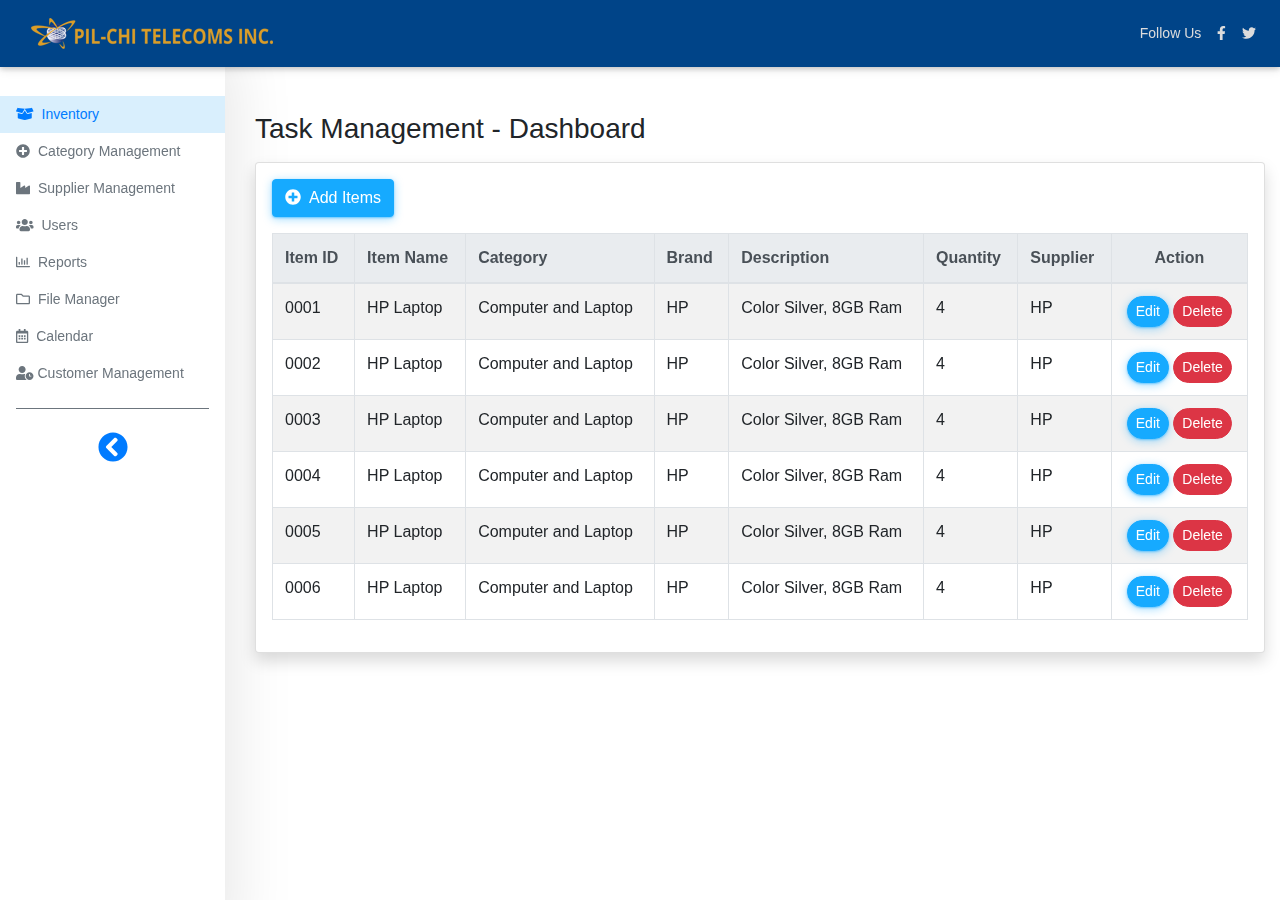
<file: index.html>
<!doctype html>
<html lang="en">
  <head>
    <!-- Required meta tags -->
    <meta charset="utf-8">
    <meta name="viewport" content="width=device-width, initial-scale=1, shrink-to-fit=no">

    <!-- Bootstrap CSS -->
    <link rel="stylesheet" href="https://cdnjs.cloudflare.com/ajax/libs/twitter-bootstrap/4.1.3/css/bootstrap.css">
    <link rel="stylesheet" href="https://stackpath.bootstrapcdn.com/bootstrap/4.3.1/css/bootstrap.min.css" integrity="sha384-ggOyR0iXCbMQv3Xipma34MD+dH/1fQ784/j6cY/iJTQUOhcWr7x9JvoRxT2MZw1T" crossorigin="anonymous">
    
    <link rel="stylesheet" href="https://cdn.datatables.net/1.10.20/css/dataTables.bootstrap4.min.css">
    <link rel="stylesheet" href="css/style.css">
    <link rel="stylesheet" href="css/all.css">
    <title>Admin | Portal</title>
  </head>
  <body>
    <nav class="navbar navbar-expand-md navbar-dark bg-dark">
        <a class="navbar-brand ml-2" href="#">
            <img src="images/pilchi-logo-copy.png"logo">
        </a>
        <button class="navbar-toggler" type="button" data-toggle="collapse" data-target="#navbarNav" aria-controls="navbarNav" aria-expanded="false" aria-label="Toggle navigation">
        <span class="navbar-toggler-icon"></span>
        </button>
        <div class="collapse navbar-collapse justify-content-end nav-center" id="navbarNav">
            <ul class="navbar-nav">
                <li class="nav-item">
                    <a href="#" class="nav-link">Follow Us</a>
                </li>
                <li class="nav-item">
                <a class="nav-link" href="https://www.facebook.com/klickzonesph" target="_blank"><i class="fab fa-facebook-f"></i></a>
                </li>
                <li class="nav-item">
                <a class="nav-link" href="https://twitter.com/klickzones" target="_blank"><i class="fab fa-twitter"></i></a>
                </li>
            </ul>
        </div> 
    </nav>
    
    <div class=" sidebar-adjust">
        <div class="sidebar pt-5" id="sidebar-menu">
            <a href="index.html" class="nav-link link active" id="link"><i class="fas fa-box-open mr-2"></i><span id="dash">Inventory</span></a>
            <a href="category.html" class="nav-link link" id="link1"><i class="fas fa-plus-circle mr-2"></i><span id="users">Category Management</span></a>
            <a href="supplier.html" class="nav-link link" id="link3"><i class="fas fa-industry mr-2"></i><span id="act">Supplier Management</span></a>
            <a href="user.html" class="nav-link link" id="link2"><i class="fas fa-users mr-2"></i><span id="msg">Users</span></a>
            <a href="#" class="nav-link link" id="link4"><i class="far fa-chart-bar mr-2"></i><span id="report">Reports</span></a>
            <a href="#" class="nav-link link" id="link5"><i class="far fa-folder mr-2"></i><span id="file">File Manager</span></a>
            <a href="#" class="nav-link link" id="link6"><i class="far fa-calendar-alt mr-2"></i><span id="calendar">Calendar</span></a>
            <a href="#" class="nav-link link" id="link7"><i class="fas fa-user-clock mr-1"></i><span id="customer">Customer Management</span></a>
            <hr class="divider"/>
            <div class="text-center">
                <a class="rounded-circle f-size" href="#" id="toggleLeft" onclick="toggleSlide()"><i class="fas fa-chevron-circle-left"></i></a>
                <a class="rounded-circle f-size d-none" href="#" id="toggleRight" onclick="toggle()"><i class="fas fa-chevron-circle-right"></i></a>
            </div>     
        </div> <span class=""></span>
    </div>    
            
    <div class="container-fluid">
        <main class="adjust-top" id="main">
            <h3>Task Management - Dashboard</h3>
            <div class="card shadow p-3 mt-3 mb-5">
                <div class="row">
                    <div class="col-md-6 mb-3">
                        <a href="add-items.html" class="btn btn-primary w-auto"><i class="fas fa-plus-circle mr-2"></i>Add Items</a>
                    </div>
                </div>     
                <div class="table-responsive">
                    <table class="table table-bordered table-hover table-md table-striped" id="myTable">
                        <thead class="thead-light">
                            <tr>
                                <th>Item ID</th>
                                <th>Item Name</th>
                                <th>Category</th>
                                <th>Brand</th>
                                <th>Description</th>
                                <th>Quantity</th>
                                <th>Supplier</th>
                                <th class="text-center">Action</th>
                            </tr>
                        </thead>
                        <tbody>
                            <tr>
                                <td>0001</td>
                                <td>HP Laptop  </td>
                                <td>Computer and Laptop</td>
                                <td>HP</td>
                                <td>Color Silver, 8GB Ram</td>
                                <td>4</td>
                                <td>HP</td>
                                <td class="text-center">
                                    <a href="#" class="btn btn-primary btn-sm rounded-pill">Edit</a>
                                    <a href="#" class="btn btn-danger btn-sm rounded-pill">Delete</a>
                                </td>
                            </tr>
                            <tr>
                                <td>0002</td>
                                <td>HP Laptop  </td>
                                <td>Computer and Laptop</td>
                                <td>HP</td>
                                <td>Color Silver, 8GB Ram</td>
                                <td>4</td>
                                <td>HP</td>
                                <td class="text-center">
                                    <a href="#" class="btn btn-primary btn-sm rounded-pill">Edit</a>
                                    <a href="#" class="btn btn-danger btn-sm rounded-pill">Delete</a>
                                </td>
                            </tr>
                            <tr>
                                <td>0003</td>
                                <td>HP Laptop  </td>
                                <td>Computer and Laptop</td>
                                <td>HP</td>
                                <td>Color Silver, 8GB Ram</td>
                                <td>4</td>
                                <td>HP</td>
                                <td class="text-center">
                                    <a href="#" class="btn btn-primary btn-sm rounded-pill">Edit</a>
                                    <a href="#" class="btn btn-danger btn-sm rounded-pill">Delete</a>
                                </td>
                            </tr>
                            <tr>
                                <td>0004</td>
                                <td>HP Laptop  </td>
                                <td>Computer and Laptop</td>
                                <td>HP</td>
                                <td>Color Silver, 8GB Ram</td>
                                <td>4</td>
                                <td>HP</td>
                                <td class="text-center">
                                    <a href="#" class="btn btn-primary btn-sm rounded-pill">Edit</a>
                                    <a href="#" class="btn btn-danger btn-sm rounded-pill">Delete</a>
                                </td>
                            </tr>
                            <tr>
                                <td>0005</td>
                                <td>HP Laptop  </td>
                                <td>Computer and Laptop</td>
                                <td>HP</td>
                                <td>Color Silver, 8GB Ram</td>
                                <td>4</td>
                                <td>HP</td>
                                <td class="text-center">
                                    <a href="#" class="btn btn-primary btn-sm rounded-pill">Edit</a>
                                    <a href="#" class="btn btn-danger btn-sm rounded-pill">Delete</a>
                                </td>
                            </tr>
                            <tr>
                                <td>0006</td>
                                <td>HP Laptop  </td>
                                <td>Computer and Laptop</td>
                                <td>HP</td>
                                <td>Color Silver, 8GB Ram</td>
                                <td>4</td>
                                <td>HP</td>
                                <td class="text-center">
                                    <a href="#" class="btn btn-primary btn-sm rounded-pill">Edit</a>
                                    <a href="#" class="btn btn-danger btn-sm rounded-pill">Delete</a>
                                </td>
                            </tr>
                        </tbody>
                    </table>
                </div>
            </div>
        </main>
    </div>
    
    <!-- Optional JavaScript -->
    <!-- jQuery first, then Popper.js, then Bootstrap JS -->
    <script src="https://code.jquery.com/jquery-3.3.1.js"></script>
    <script src="https://code.jquery.com/jquery-3.3.1.slim.min.js" integrity="sha384-q8i/X+965DzO0rT7abK41JStQIAqVgRVzpbzo5smXKp4YfRvH+8abtTE1Pi6jizo" crossorigin="anonymous"></script>
    <script src="https://cdnjs.cloudflare.com/ajax/libs/popper.js/1.14.7/umd/popper.min.js" integrity="sha384-UO2eT0CpHqdSJQ6hJty5KVphtPhzWj9WO1clHTMGa3JDZwrnQq4sF86dIHNDz0W1" crossorigin="anonymous"></script>
    <script src="https://stackpath.bootstrapcdn.com/bootstrap/4.3.1/js/bootstrap.min.js" integrity="sha384-JjSmVgyd0p3pXB1rRibZUAYoIIy6OrQ6VrjIEaFf/nJGzIxFDsf4x0xIM+B07jRM" crossorigin="anonymous"></script>
    <script type="text/javascript" charset="utf8" src="https://cdn.datatables.net/1.10.20/js/jquery.dataTables.js"></script>
    <script src="https://cdn.datatables.net/1.10.20/js/jquery.dataTables.min.js"></script>
    <script src="https://cdn.datatables.net/1.10.20/js/dataTables.bootstrap4.min.js"></script>
    <script src="js/script.js"></script>
    <script src="js/all.js"></script>
  </body>
</html>
</file>
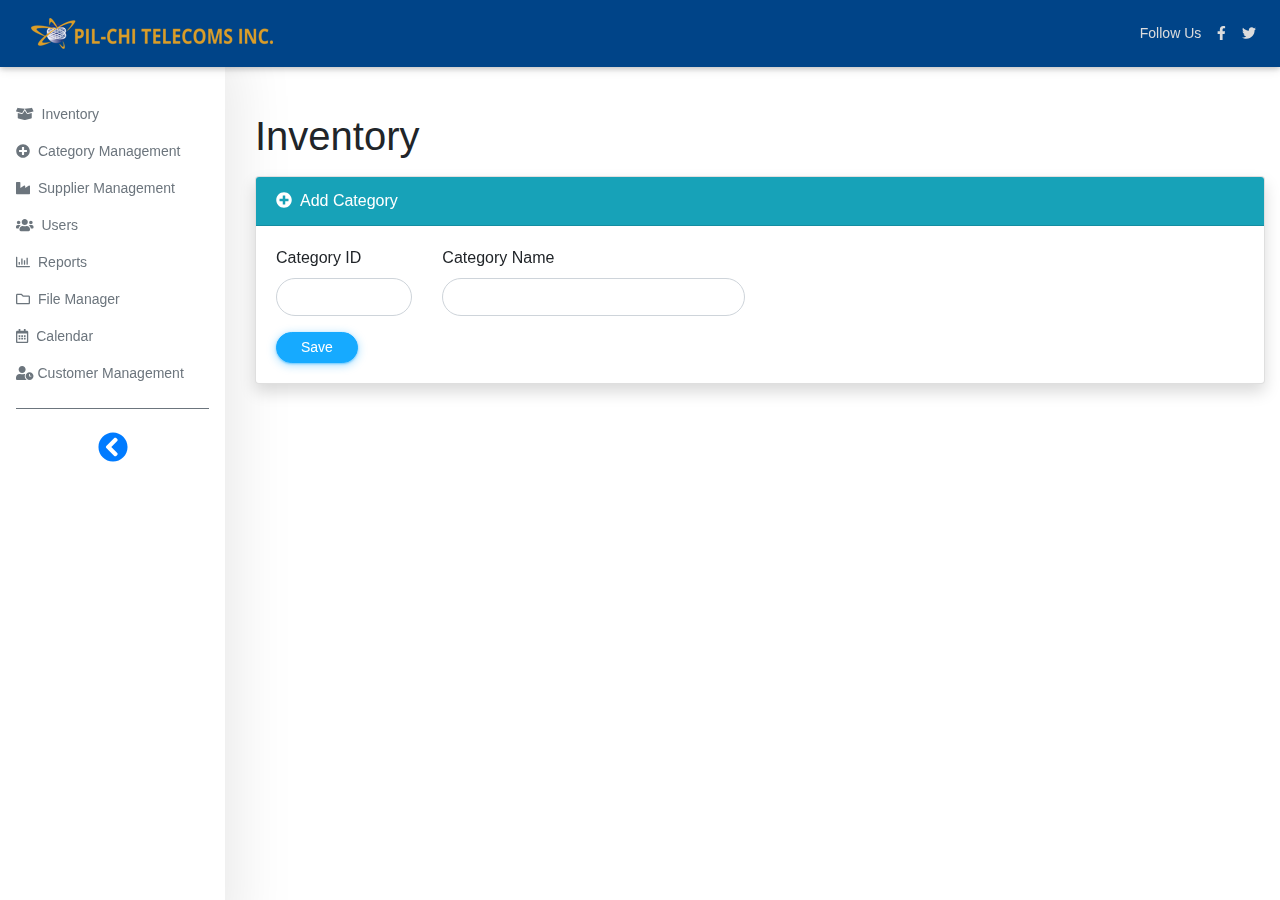
<file: add-category.html>
<!doctype html>
<html lang="en">
  <head>
    <!-- Required meta tags -->
    <meta charset="utf-8">
    <meta name="viewport" content="width=device-width, initial-scale=1, shrink-to-fit=no">

    <!-- Bootstrap CSS -->
    <link rel="stylesheet" href="https://cdnjs.cloudflare.com/ajax/libs/twitter-bootstrap/4.1.3/css/bootstrap.css">
    <link rel="stylesheet" href="https://stackpath.bootstrapcdn.com/bootstrap/4.3.1/css/bootstrap.min.css" integrity="sha384-ggOyR0iXCbMQv3Xipma34MD+dH/1fQ784/j6cY/iJTQUOhcWr7x9JvoRxT2MZw1T" crossorigin="anonymous">
    
    <link rel="stylesheet" href="https://cdn.datatables.net/1.10.20/css/dataTables.bootstrap4.min.css">
    <link rel="stylesheet" href="css/style.css">
    <link rel="stylesheet" href="css/all.css">
    <title>Admin | Portal</title>
  </head>
  <body>
    <nav class="navbar navbar-expand-md navbar-dark bg-dark">
        <a class="navbar-brand ml-2" href="#">
            <img src="images/pilchi-logo-copy.png" alt="logo">
        </a>
        <button class="navbar-toggler" type="button" data-toggle="collapse" data-target="#navbarNav" aria-controls="navbarNav" aria-expanded="false" aria-label="Toggle navigation">
        <span class="navbar-toggler-icon"></span>
        </button>
        <div class="collapse navbar-collapse justify-content-end nav-center" id="navbarNav">
            <ul class="navbar-nav">
                <li class="nav-item">
                    <a href="#" class="nav-link">Follow Us</a>
                </li>
                <li class="nav-item">
                <a class="nav-link" href="https://www.facebook.com/klickzonesph" target="_blank"><i class="fab fa-facebook-f"></i></a>
                </li>
                <li class="nav-item">
                <a class="nav-link" href="https://twitter.com/klickzones" target="_blank"><i class="fab fa-twitter"></i></a>
                </li>
            </ul>
        </div> 
    </nav>
    
    <div class=" sidebar-adjust">
        <div class="sidebar pt-5" id="sidebar-menu">
            <a href="index.html" class="nav-link link" id="link"><i class="fas fa-box-open mr-2"></i><span id="dash">Inventory</span></a>
            <a href="category.html" class="nav-link link" id="link1"><i class="fas fa-plus-circle mr-2"></i><span id="users">Category Management</span></a>
            <a href="supplier.html" class="nav-link link" id="link3"><i class="fas fa-industry mr-2"></i><span id="act">Supplier Management</span></a>
            <a href="user.html" class="nav-link link" id="link2"><i class="fas fa-users mr-2"></i><span id="msg">Users</span></a>
            <a href="#" class="nav-link link" id="link4"><i class="far fa-chart-bar mr-2"></i><span id="report">Reports</span></a>
            <a href="#" class="nav-link link" id="link5"><i class="far fa-folder mr-2"></i><span id="file">File Manager</span></a>
            <a href="#" class="nav-link link" id="link6"><i class="far fa-calendar-alt mr-2"></i><span id="calendar">Calendar</span></a>
            <a href="#" class="nav-link link" id="link7"><i class="fas fa-user-clock mr-1"></i><span id="customer">Customer Management</span></a>
            <hr class="divider"/>
            <div class="text-center">
                <a class="rounded-circle f-size" href="#" id="toggleLeft" onclick="toggleSlide()"><i class="fas fa-chevron-circle-left"></i></a>
                <a class="rounded-circle f-size d-none" href="#" id="toggleRight" onclick="toggle()"><i class="fas fa-chevron-circle-right"></i></a>
            </div>     
        </div> <span class=""></span>
    </div>    
            
    <div class="container-fluid">
        <main class="adjust-top" id="main">
            <h1>Inventory</h1>
            <div class="card shadow mt-3 mb-5">
               <div class="card-header bg-info text-white"><i class="fas fa-plus-circle mr-2"></i>Add Category</div>
                <div class="card-body">
                    <form action="#">
                        <div class="row">
                            <div class="form-group col-md-2">
                                <label for="item-id">Category ID</label>
                                <input type="text" class="form-control form-user">
                            </div>
                            <div class="form-group col-md-4">
                                <label for="item-name">Category Name</label>
                                <input type="text" class="form-control form-user">
                            </div>
                        </div>
                        <button class="btn btn-primary btn-sm rounded-pill pl-4 pr-4">Save</button>
                    </form>
                </div>
        </div>
        </main>
    </div>
    
    <!-- Optional JavaScript -->
    <!-- jQuery first, then Popper.js, then Bootstrap JS -->
    <script src="https://code.jquery.com/jquery-3.3.1.js"></script>
    <script src="https://code.jquery.com/jquery-3.3.1.slim.min.js" integrity="sha384-q8i/X+965DzO0rT7abK41JStQIAqVgRVzpbzo5smXKp4YfRvH+8abtTE1Pi6jizo" crossorigin="anonymous"></script>
    <script src="https://cdnjs.cloudflare.com/ajax/libs/popper.js/1.14.7/umd/popper.min.js" integrity="sha384-UO2eT0CpHqdSJQ6hJty5KVphtPhzWj9WO1clHTMGa3JDZwrnQq4sF86dIHNDz0W1" crossorigin="anonymous"></script>
    <script src="https://stackpath.bootstrapcdn.com/bootstrap/4.3.1/js/bootstrap.min.js" integrity="sha384-JjSmVgyd0p3pXB1rRibZUAYoIIy6OrQ6VrjIEaFf/nJGzIxFDsf4x0xIM+B07jRM" crossorigin="anonymous"></script>
    <script type="text/javascript" charset="utf8" src="https://cdn.datatables.net/1.10.20/js/jquery.dataTables.js"></script>
    <script src="https://cdn.datatables.net/1.10.20/js/jquery.dataTables.min.js"></script>
    <script src="https://cdn.datatables.net/1.10.20/js/dataTables.bootstrap4.min.js"></script>
    <script src="js/script.js"></script>
    <script src="js/all.js"></script>
  </body>
</html>
</file>
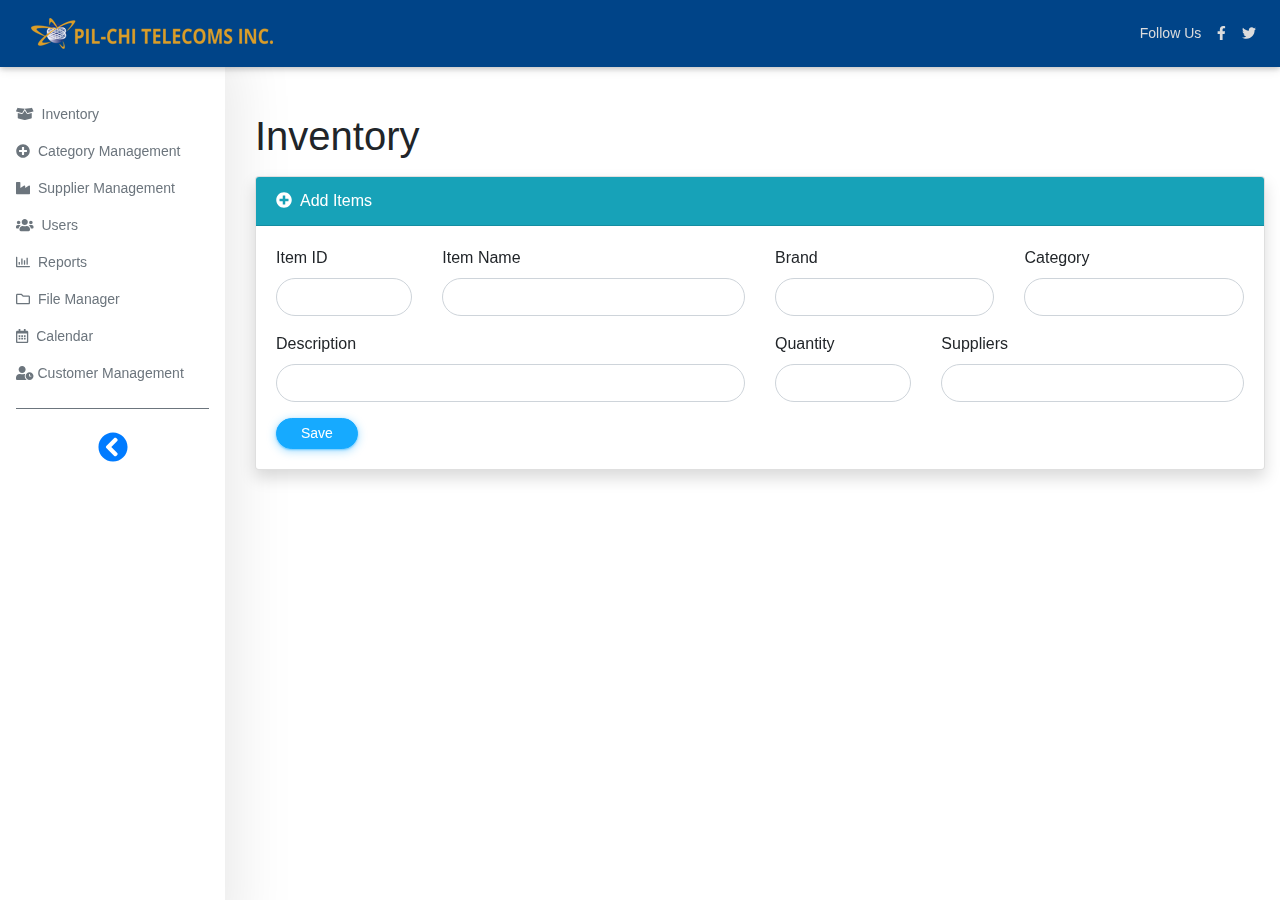
<file: add-items.html>
<!doctype html>
<html lang="en">
  <head>
    <!-- Required meta tags -->
    <meta charset="utf-8">
    <meta name="viewport" content="width=device-width, initial-scale=1, shrink-to-fit=no">

    <!-- Bootstrap CSS -->
    <link rel="stylesheet" href="https://cdnjs.cloudflare.com/ajax/libs/twitter-bootstrap/4.1.3/css/bootstrap.css">
    <link rel="stylesheet" href="https://stackpath.bootstrapcdn.com/bootstrap/4.3.1/css/bootstrap.min.css" integrity="sha384-ggOyR0iXCbMQv3Xipma34MD+dH/1fQ784/j6cY/iJTQUOhcWr7x9JvoRxT2MZw1T" crossorigin="anonymous">
    
    <link rel="stylesheet" href="https://cdn.datatables.net/1.10.20/css/dataTables.bootstrap4.min.css">
    <link rel="stylesheet" href="css/style.css">
    <link rel="stylesheet" href="css/all.css">
    <title>Admin | Portal</title>
  </head>
  <body>
    <nav class="navbar navbar-expand-md navbar-dark bg-dark">
        <a class="navbar-brand ml-2" href="#">
            <img src="images/pilchi-logo-copy.png" alt="logo">
        </a>
        <button class="navbar-toggler" type="button" data-toggle="collapse" data-target="#navbarNav" aria-controls="navbarNav" aria-expanded="false" aria-label="Toggle navigation">
        <span class="navbar-toggler-icon"></span>
        </button>
        <div class="collapse navbar-collapse justify-content-end nav-center" id="navbarNav">
            <ul class="navbar-nav">
                <li class="nav-item">
                    <a href="#" class="nav-link">Follow Us</a>
                </li>
                <li class="nav-item">
                <a class="nav-link" href="https://www.facebook.com/klickzonesph" target="_blank"><i class="fab fa-facebook-f"></i></a>
                </li>
                <li class="nav-item">
                <a class="nav-link" href="https://twitter.com/klickzones" target="_blank"><i class="fab fa-twitter"></i></a>
                </li>
            </ul>
        </div> 
    </nav>
    
    <div class=" sidebar-adjust">
        <div class="sidebar pt-5" id="sidebar-menu">
            <a href="index.html" class="nav-link link" id="link"><i class="fas fa-box-open mr-2"></i><span id="dash">Inventory</span></a>
            <a href="category.html" class="nav-link link" id="link1"><i class="fas fa-plus-circle mr-2"></i><span id="users">Category Management</span></a>
            <a href="supplier.html" class="nav-link link" id="link3"><i class="fas fa-industry mr-2"></i><span id="act">Supplier Management</span></a>
            <a href="user" class="nav-link link" id="link2"><i class="fas fa-users mr-2"></i><span id="msg">Users</span></a>
            <a href="#" class="nav-link link" id="link4"><i class="far fa-chart-bar mr-2"></i><span id="report">Reports</span></a>
            <a href="#" class="nav-link link" id="link5"><i class="far fa-folder mr-2"></i><span id="file">File Manager</span></a>
            <a href="#" class="nav-link link" id="link6"><i class="far fa-calendar-alt mr-2"></i><span id="calendar">Calendar</span></a>
            <a href="#" class="nav-link link" id="link7"><i class="fas fa-user-clock mr-1"></i><span id="customer">Customer Management</span></a>
            <hr class="divider"/>
            <div class="text-center">
                <a class="rounded-circle f-size" href="#" id="toggleLeft" onclick="toggleSlide()"><i class="fas fa-chevron-circle-left"></i></a>
                <a class="rounded-circle f-size d-none" href="#" id="toggleRight" onclick="toggle()"><i class="fas fa-chevron-circle-right"></i></a>
            </div>     
        </div> <span class=""></span>
    </div>    
            
    <div class="container-fluid">
        <main class="adjust-top" id="main">
            <h1>Inventory</h1>
            <div class="card shadow mt-3 mb-5">
               <div class="card-header bg-info text-white"><i class="fas fa-plus-circle mr-2"></i>Add Items</div>
                <div class="card-body">
                    <form action="#">
                        <div class="row">
                            <div class="form-group col-md-2">
                                <label for="item-id">Item ID</label>
                                <input type="text" class="form-control form-user">
                            </div>
                            <div class="form-group col-md-4">
                                <label for="item-name">Item Name</label>
                                <input type="text" class="form-control form-user">
                            </div>
                            <div class="form-group col-md-3">
                                <label for="brand">Brand</label>
                                <input type="text" class="form-control form-user">
                            </div>
                            <div class="form-group col-md-3">
                                <label for="category">Category</label>
                                <input type="text" class="form-control form-user">
                            </div>
                        </div>
                        <div class="row">
                            <div class="form-group col-md-6">
                                <label for="description">Description</label>
                                <input type="text" class="form-control form-user">
                            </div>
                            <div class="form-group col-md-2">
                                <label for="quantity">Quantity</label>
                                <input type="number" class="form-control form-user">
                            </div>
                            <div class="form-group col-md-4">
                                <label for="supplier">Suppliers</label>
                                <input type="text" class="form-control form-user">
                            </div>
                        </div>
                        <button class="btn btn-primary btn-sm rounded-pill pl-4 pr-4">Save</button>
                    </form>
                </div>
        </div>
        </main>
    </div>
    
    <!-- Optional JavaScript -->
    <!-- jQuery first, then Popper.js, then Bootstrap JS -->
    <script src="https://code.jquery.com/jquery-3.3.1.js"></script>
    <script src="https://code.jquery.com/jquery-3.3.1.slim.min.js" integrity="sha384-q8i/X+965DzO0rT7abK41JStQIAqVgRVzpbzo5smXKp4YfRvH+8abtTE1Pi6jizo" crossorigin="anonymous"></script>
    <script src="https://cdnjs.cloudflare.com/ajax/libs/popper.js/1.14.7/umd/popper.min.js" integrity="sha384-UO2eT0CpHqdSJQ6hJty5KVphtPhzWj9WO1clHTMGa3JDZwrnQq4sF86dIHNDz0W1" crossorigin="anonymous"></script>
    <script src="https://stackpath.bootstrapcdn.com/bootstrap/4.3.1/js/bootstrap.min.js" integrity="sha384-JjSmVgyd0p3pXB1rRibZUAYoIIy6OrQ6VrjIEaFf/nJGzIxFDsf4x0xIM+B07jRM" crossorigin="anonymous"></script>
    <script type="text/javascript" charset="utf8" src="https://cdn.datatables.net/1.10.20/js/jquery.dataTables.js"></script>
    <script src="https://cdn.datatables.net/1.10.20/js/jquery.dataTables.min.js"></script>
    <script src="https://cdn.datatables.net/1.10.20/js/dataTables.bootstrap4.min.js"></script>
    <script src="js/script.js"></script>
    <script src="js/all.js"></script>
  </body>
</html>
</file>
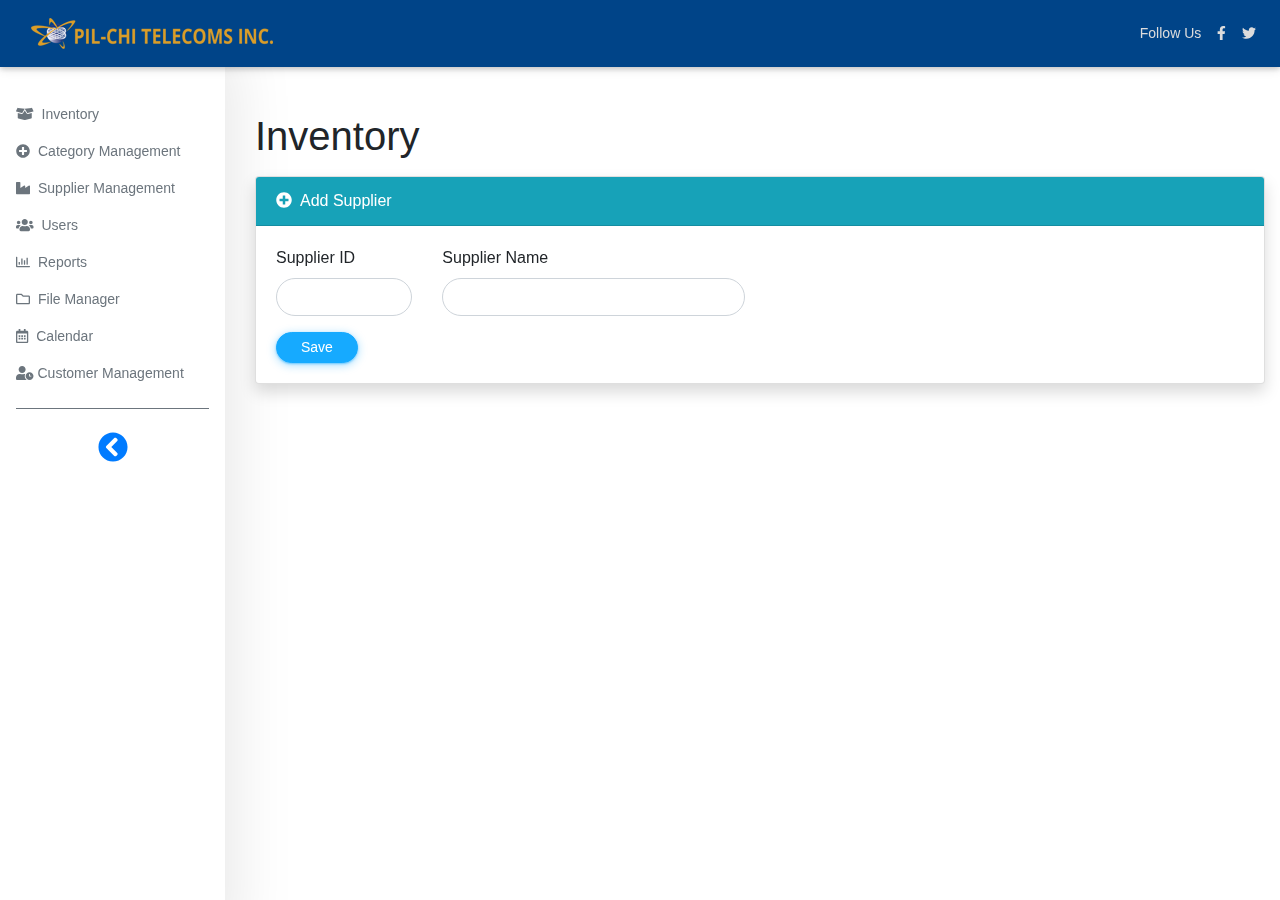
<file: add-supplier.html>
<!doctype html>
<html lang="en">
  <head>
    <!-- Required meta tags -->
    <meta charset="utf-8">
    <meta name="viewport" content="width=device-width, initial-scale=1, shrink-to-fit=no">

    <!-- Bootstrap CSS -->
    <link rel="stylesheet" href="https://cdnjs.cloudflare.com/ajax/libs/twitter-bootstrap/4.1.3/css/bootstrap.css">
    <link rel="stylesheet" href="https://stackpath.bootstrapcdn.com/bootstrap/4.3.1/css/bootstrap.min.css" integrity="sha384-ggOyR0iXCbMQv3Xipma34MD+dH/1fQ784/j6cY/iJTQUOhcWr7x9JvoRxT2MZw1T" crossorigin="anonymous">
    
    <link rel="stylesheet" href="https://cdn.datatables.net/1.10.20/css/dataTables.bootstrap4.min.css">
    <link rel="stylesheet" href="css/style.css">
    <link rel="stylesheet" href="css/all.css">
    <title>Admin | Portal</title>
  </head>
  <body>
    <nav class="navbar navbar-expand-md navbar-dark bg-dark">
        <a class="navbar-brand ml-2" href="#">
            <img src="images/pilchi-logo-copy.png" alt="logo">
        </a>
        <button class="navbar-toggler" type="button" data-toggle="collapse" data-target="#navbarNav" aria-controls="navbarNav" aria-expanded="false" aria-label="Toggle navigation">
        <span class="navbar-toggler-icon"></span>
        </button>
        <div class="collapse navbar-collapse justify-content-end nav-center" id="navbarNav">
            <ul class="navbar-nav">
                <li class="nav-item">
                    <a href="#" class="nav-link">Follow Us</a>
                </li>
                <li class="nav-item">
                <a class="nav-link" href="https://www.facebook.com/klickzonesph" target="_blank"><i class="fab fa-facebook-f"></i></a>
                </li>
                <li class="nav-item">
                <a class="nav-link" href="https://twitter.com/klickzones" target="_blank"><i class="fab fa-twitter"></i></a>
                </li>
            </ul>
        </div> 
    </nav>
    
    <div class=" sidebar-adjust">
        <div class="sidebar pt-5" id="sidebar-menu">
            <a href="index.html" class="nav-link link" id="link"><i class="fas fa-box-open mr-2"></i><span id="dash">Inventory</span></a>
            <a href="category.html" class="nav-link link" id="link1"><i class="fas fa-plus-circle mr-2"></i><span id="users">Category Management</span></a>
            <a href="supplier.html" class="nav-link link" id="link3"><i class="fas fa-industry mr-2"></i><span id="act">Supplier Management</span></a>
            <a href="user.html" class="nav-link link" id="link2"><i class="fas fa-users mr-2"></i><span id="msg">Users</span></a>
            <a href="#" class="nav-link link" id="link4"><i class="far fa-chart-bar mr-2"></i><span id="report">Reports</span></a>
            <a href="#" class="nav-link link" id="link5"><i class="far fa-folder mr-2"></i><span id="file">File Manager</span></a>
            <a href="#" class="nav-link link" id="link6"><i class="far fa-calendar-alt mr-2"></i><span id="calendar">Calendar</span></a>
            <a href="#" class="nav-link link" id="link7"><i class="fas fa-user-clock mr-1"></i><span id="customer">Customer Management</span></a>
            <hr class="divider"/>
            <div class="text-center">
                <a class="rounded-circle f-size" href="#" id="toggleLeft" onclick="toggleSlide()"><i class="fas fa-chevron-circle-left"></i></a>
                <a class="rounded-circle f-size d-none" href="#" id="toggleRight" onclick="toggle()"><i class="fas fa-chevron-circle-right"></i></a>
            </div>     
        </div> <span class=""></span>
    </div>    
            
    <div class="container-fluid">
        <main class="adjust-top" id="main">
            <h1>Inventory</h1>
            <div class="card shadow mt-3 mb-5">
               <div class="card-header bg-info text-white"><i class="fas fa-plus-circle mr-2"></i>Add Supplier</div>
                <div class="card-body">
                    <form action="#">
                        <div class="row">
                            <div class="form-group col-md-2">
                                <label for="item-id">Supplier ID</label>
                                <input type="text" class="form-control form-user">
                            </div>
                            <div class="form-group col-md-4">
                                <label for="item-name">Supplier Name</label>
                                <input type="text" class="form-control form-user">
                            </div>
                        </div>
                        <button class="btn btn-primary btn-sm rounded-pill pl-4 pr-4">Save</button>
                    </form>
                </div>
        </div>
        </main>
    </div>
    
    <!-- Optional JavaScript -->
    <!-- jQuery first, then Popper.js, then Bootstrap JS -->
    <script src="https://code.jquery.com/jquery-3.3.1.js"></script>
    <script src="https://code.jquery.com/jquery-3.3.1.slim.min.js" integrity="sha384-q8i/X+965DzO0rT7abK41JStQIAqVgRVzpbzo5smXKp4YfRvH+8abtTE1Pi6jizo" crossorigin="anonymous"></script>
    <script src="https://cdnjs.cloudflare.com/ajax/libs/popper.js/1.14.7/umd/popper.min.js" integrity="sha384-UO2eT0CpHqdSJQ6hJty5KVphtPhzWj9WO1clHTMGa3JDZwrnQq4sF86dIHNDz0W1" crossorigin="anonymous"></script>
    <script src="https://stackpath.bootstrapcdn.com/bootstrap/4.3.1/js/bootstrap.min.js" integrity="sha384-JjSmVgyd0p3pXB1rRibZUAYoIIy6OrQ6VrjIEaFf/nJGzIxFDsf4x0xIM+B07jRM" crossorigin="anonymous"></script>
    <script type="text/javascript" charset="utf8" src="https://cdn.datatables.net/1.10.20/js/jquery.dataTables.js"></script>
    <script src="https://cdn.datatables.net/1.10.20/js/jquery.dataTables.min.js"></script>
    <script src="https://cdn.datatables.net/1.10.20/js/dataTables.bootstrap4.min.js"></script>
    <script src="js/script.js"></script>
    <script src="js/all.js"></script>
  </body>
</html>
</file>
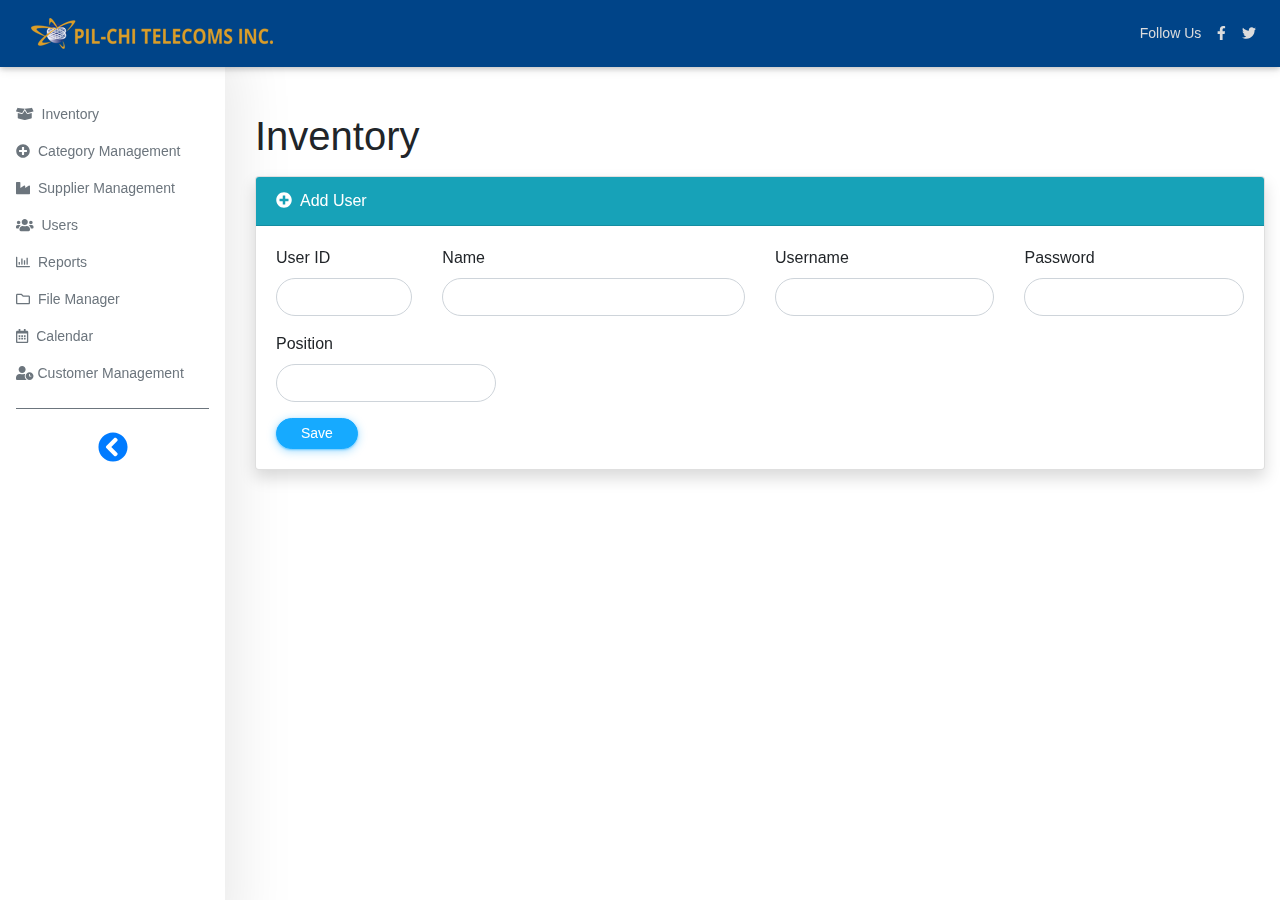
<file: add-user.html>
<!doctype html>
<html lang="en">
  <head>
    <!-- Required meta tags -->
    <meta charset="utf-8">
    <meta name="viewport" content="width=device-width, initial-scale=1, shrink-to-fit=no">

    <!-- Bootstrap CSS -->
    <link rel="stylesheet" href="https://cdnjs.cloudflare.com/ajax/libs/twitter-bootstrap/4.1.3/css/bootstrap.css">
    <link rel="stylesheet" href="https://stackpath.bootstrapcdn.com/bootstrap/4.3.1/css/bootstrap.min.css" integrity="sha384-ggOyR0iXCbMQv3Xipma34MD+dH/1fQ784/j6cY/iJTQUOhcWr7x9JvoRxT2MZw1T" crossorigin="anonymous">
    
    <link rel="stylesheet" href="https://cdn.datatables.net/1.10.20/css/dataTables.bootstrap4.min.css">
    <link rel="stylesheet" href="css/style.css">
    <link rel="stylesheet" href="css/all.css">
    <title>Admin | Portal</title>
  </head>
  <body>
    <nav class="navbar navbar-expand-md navbar-dark bg-dark">
        <a class="navbar-brand ml-2" href="#">
            <img src="images/pilchi-logo-copy.png" alt="logo">
        </a>
        <button class="navbar-toggler" type="button" data-toggle="collapse" data-target="#navbarNav" aria-controls="navbarNav" aria-expanded="false" aria-label="Toggle navigation">
        <span class="navbar-toggler-icon"></span>
        </button>
        <div class="collapse navbar-collapse justify-content-end nav-center" id="navbarNav">
            <ul class="navbar-nav">
                <li class="nav-item">
                    <a href="#" class="nav-link">Follow Us</a>
                </li>
                <li class="nav-item">
                <a class="nav-link" href="https://www.facebook.com/klickzonesph" target="_blank"><i class="fab fa-facebook-f"></i></a>
                </li>
                <li class="nav-item">
                <a class="nav-link" href="https://twitter.com/klickzones" target="_blank"><i class="fab fa-twitter"></i></a>
                </li>
            </ul>
        </div> 
    </nav>
    
    <div class=" sidebar-adjust">
        <div class="sidebar pt-5" id="sidebar-menu">
            <a href="index.html" class="nav-link link" id="link"><i class="fas fa-box-open mr-2"></i><span id="dash">Inventory</span></a>
            <a href="category.html" class="nav-link link" id="link1"><i class="fas fa-plus-circle mr-2"></i><span id="users">Category Management</span></a>
            <a href="supplier.html" class="nav-link link" id="link3"><i class="fas fa-industry mr-2"></i><span id="act">Supplier Management</span></a>
            <a href="user.html" class="nav-link link" id="link2"><i class="fas fa-users mr-2"></i><span id="msg">Users</span></a>
            <a href="#" class="nav-link link" id="link4"><i class="far fa-chart-bar mr-2"></i><span id="report">Reports</span></a>
            <a href="#" class="nav-link link" id="link5"><i class="far fa-folder mr-2"></i><span id="file">File Manager</span></a>
            <a href="#" class="nav-link link" id="link6"><i class="far fa-calendar-alt mr-2"></i><span id="calendar">Calendar</span></a>
            <a href="#" class="nav-link link" id="link7"><i class="fas fa-user-clock mr-1"></i><span id="customer">Customer Management</span></a>
            <hr class="divider"/>
            <div class="text-center">
                <a class="rounded-circle f-size" href="#" id="toggleLeft" onclick="toggleSlide()"><i class="fas fa-chevron-circle-left"></i></a>
                <a class="rounded-circle f-size d-none" href="#" id="toggleRight" onclick="toggle()"><i class="fas fa-chevron-circle-right"></i></a>
            </div>     
        </div> <span class=""></span>
    </div>    
            
    <div class="container-fluid">
        <main class="adjust-top" id="main">
            <h1>Inventory</h1>
            <div class="card shadow mt-3 mb-5">
               <div class="card-header bg-info text-white"><i class="fas fa-plus-circle mr-2"></i>Add User</div>
                <div class="card-body">
                    <form action="#">
                        <div class="row">
                            <div class="form-group col-md-2">
                                <label for="item-id">User ID</label>
                                <input type="text" class="form-control form-user">
                            </div>
                            <div class="form-group col-md-4">
                                <label for="item-name">Name</label>
                                <input type="text" class="form-control form-user">
                            </div>
                            <div class="form-group col-md-3">
                                <label for="brand">Username</label>
                                <input type="text" class="form-control form-user">
                            </div>
                            <div class="form-group col-md-3">
                                <label for="category">Password</label>
                                <input type="text" class="form-control form-user">
                            </div>
                        </div>
                        <div class="row">
                            <div class="form-group col-md-3">
                                <label for="description">Position</label>
                                <input type="text" class="form-control form-user">
                            </div>
                        </div>
                        <button class="btn btn-primary btn-sm rounded-pill pl-4 pr-4">Save</button>
                    </form>
                </div>
        </div>
        </main>
    </div>
    
    <!-- Optional JavaScript -->
    <!-- jQuery first, then Popper.js, then Bootstrap JS -->
    <script src="https://code.jquery.com/jquery-3.3.1.js"></script>
    <script src="https://code.jquery.com/jquery-3.3.1.slim.min.js" integrity="sha384-q8i/X+965DzO0rT7abK41JStQIAqVgRVzpbzo5smXKp4YfRvH+8abtTE1Pi6jizo" crossorigin="anonymous"></script>
    <script src="https://cdnjs.cloudflare.com/ajax/libs/popper.js/1.14.7/umd/popper.min.js" integrity="sha384-UO2eT0CpHqdSJQ6hJty5KVphtPhzWj9WO1clHTMGa3JDZwrnQq4sF86dIHNDz0W1" crossorigin="anonymous"></script>
    <script src="https://stackpath.bootstrapcdn.com/bootstrap/4.3.1/js/bootstrap.min.js" integrity="sha384-JjSmVgyd0p3pXB1rRibZUAYoIIy6OrQ6VrjIEaFf/nJGzIxFDsf4x0xIM+B07jRM" crossorigin="anonymous"></script>
    <script type="text/javascript" charset="utf8" src="https://cdn.datatables.net/1.10.20/js/jquery.dataTables.js"></script>
    <script src="https://cdn.datatables.net/1.10.20/js/jquery.dataTables.min.js"></script>
    <script src="https://cdn.datatables.net/1.10.20/js/dataTables.bootstrap4.min.js"></script>
    <script src="js/script.js"></script>
    <script src="js/all.js"></script>
  </body>
</html>
</file>
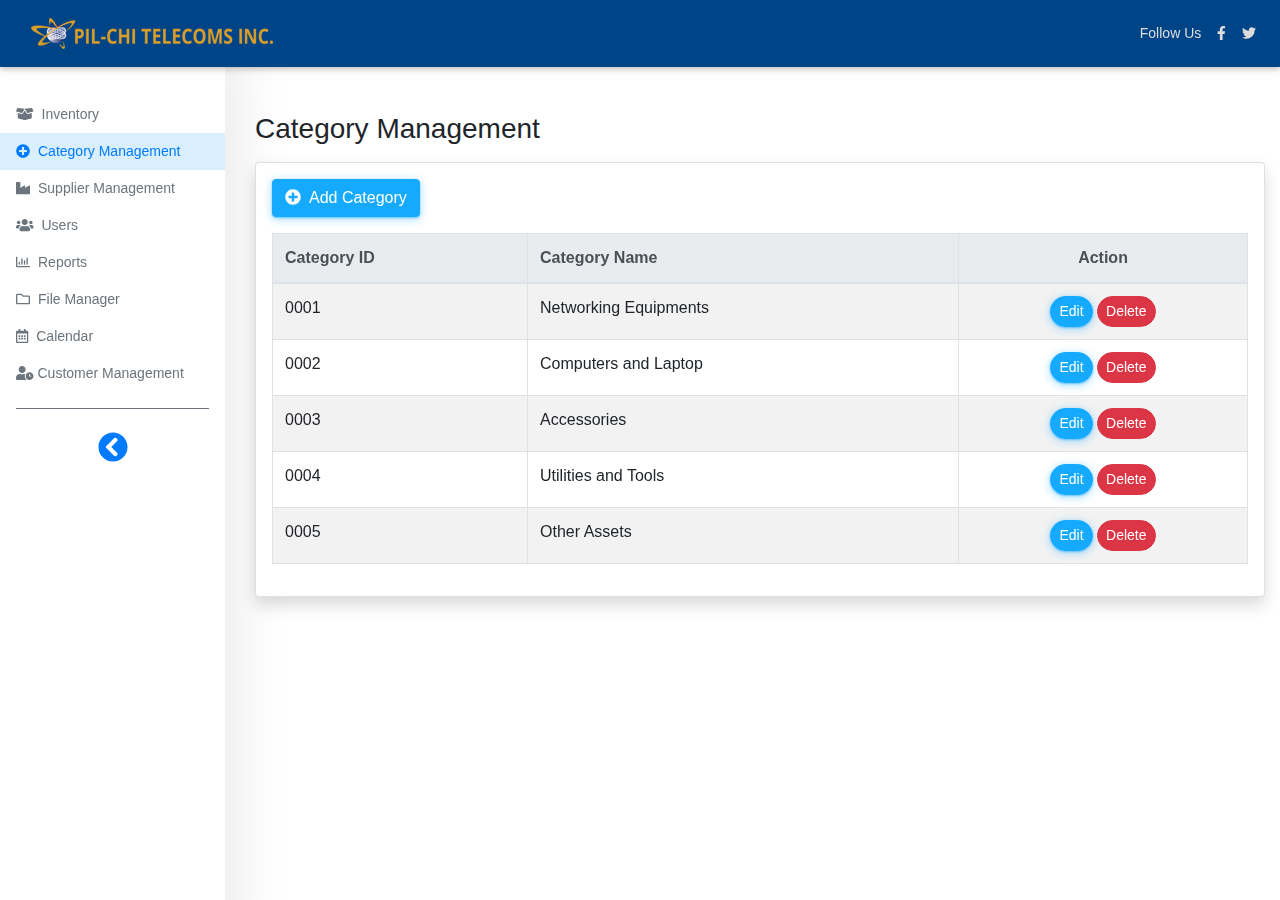
<file: category.html>
<!doctype html>
<html lang="en">
  <head>
    <!-- Required meta tags -->
    <meta charset="utf-8">
    <meta name="viewport" content="width=device-width, initial-scale=1, shrink-to-fit=no">

    <!-- Bootstrap CSS -->
    <link rel="stylesheet" href="https://cdnjs.cloudflare.com/ajax/libs/twitter-bootstrap/4.1.3/css/bootstrap.css">
    <link rel="stylesheet" href="https://stackpath.bootstrapcdn.com/bootstrap/4.3.1/css/bootstrap.min.css" integrity="sha384-ggOyR0iXCbMQv3Xipma34MD+dH/1fQ784/j6cY/iJTQUOhcWr7x9JvoRxT2MZw1T" crossorigin="anonymous">
    
    <link rel="stylesheet" href="https://cdn.datatables.net/1.10.20/css/dataTables.bootstrap4.min.css">
    <link rel="stylesheet" href="css/style.css">
    <link rel="stylesheet" href="css/all.css">
    <title>Admin | Portal</title>
  </head>
  <body>
    <nav class="navbar navbar-expand-md navbar-dark bg-dark">
        <a class="navbar-brand ml-2" href="#">
            <img src="images/pilchi-logo-copy.png" alt="logo">
        </a>
        <button class="navbar-toggler" type="button" data-toggle="collapse" data-target="#navbarNav" aria-controls="navbarNav" aria-expanded="false" aria-label="Toggle navigation">
        <span class="navbar-toggler-icon"></span>
        </button>
        <div class="collapse navbar-collapse justify-content-end nav-center" id="navbarNav">
            <ul class="navbar-nav">
                <li class="nav-item">
                    <a href="#" class="nav-link">Follow Us</a>
                </li>
                <li class="nav-item">
                <a class="nav-link" href="https://www.facebook.com/klickzonesph" target="_blank"><i class="fab fa-facebook-f"></i></a>
                </li>
                <li class="nav-item">
                <a class="nav-link" href="https://twitter.com/klickzones" target="_blank"><i class="fab fa-twitter"></i></a>
                </li>
            </ul>
        </div> 
    </nav>
    
    <div class=" sidebar-adjust">
        <div class="sidebar pt-5" id="sidebar-menu">
            <a href="index.html" class="nav-link link" id="link"><i class="fas fa-box-open mr-2"></i><span id="dash">Inventory</span></a>
            <a href="category.html" class="nav-link link active" id="link1"><i class="fas fa-plus-circle mr-2"></i><span id="users">Category Management</span></a>
            <a href="supplier.html" class="nav-link link" id="link3"><i class="fas fa-industry mr-2"></i><span id="act">Supplier Management</span></a>
            <a href="user.html" class="nav-link link" id="link2"><i class="fas fa-users mr-2"></i><span id="msg">Users</span></a>
            <a href="#" class="nav-link link" id="link4"><i class="far fa-chart-bar mr-2"></i><span id="report">Reports</span></a>
            <a href="#" class="nav-link link" id="link5"><i class="far fa-folder mr-2"></i><span id="file">File Manager</span></a>
            <a href="#" class="nav-link link" id="link6"><i class="far fa-calendar-alt mr-2"></i><span id="calendar">Calendar</span></a>
            <a href="#" class="nav-link link" id="link7"><i class="fas fa-user-clock mr-1"></i><span id="customer">Customer Management</span></a>
            <hr class="divider"/>
            <div class="text-center">
                <a class="rounded-circle f-size" href="#" id="toggleLeft" onclick="toggleSlide()"><i class="fas fa-chevron-circle-left"></i></a>
                <a class="rounded-circle f-size d-none" href="#" id="toggleRight" onclick="toggle()"><i class="fas fa-chevron-circle-right"></i></a>
            </div>     
        </div> <span class=""></span>
    </div>    
            
    <div class="container-fluid">
        <main class="adjust-top" id="main">
            <h3>Category Management</h3>
            <div class="card shadow p-3 mt-3 mb-5">
                <div class="row">
                    <div class="col-md-6 mb-3">
                        <a href="add-category.html" class="btn btn-primary w-auto"><i class="fas fa-plus-circle mr-2"></i>Add Category</a>
                    </div>
                </div>     
                <div class="table-responsive">
                    <table class="table table-bordered table-hover table-md table-striped" id="myTable">
                        <thead class="thead-light">
                            <tr>
                                <th>Category ID</th>
                                <th>Category Name</th>
                                <th class="text-center">Action</th>
                            </tr>
                        </thead>
                        <tbody>
                            <tr>
                                <td>0001</td>
                                <td>Networking Equipments</td>
                                <td class="text-center">
                                    <a href="#" class="btn btn-primary btn-sm rounded-pill">Edit</a>
                                    <a href="#" class="btn btn-danger btn-sm rounded-pill">Delete</a>
                                </td>
                            </tr>
                            <tr>
                                <td>0002</td>
                                <td>Computers and Laptop  </td>
                                <td class="text-center">
                                    <a href="#" class="btn btn-primary btn-sm rounded-pill">Edit</a>
                                    <a href="#" class="btn btn-danger btn-sm rounded-pill">Delete</a>
                                </td>
                            </tr>
                            <tr>
                                <td>0003</td>
                                <td>Accessories </td>
                                <td class="text-center">
                                    <a href="#" class="btn btn-primary btn-sm rounded-pill">Edit</a>
                                    <a href="#" class="btn btn-danger btn-sm rounded-pill">Delete</a>
                                </td>
                            </tr>
                            <tr>
                                <td>0004</td>
                                <td>Utilities and Tools  </td>
                                <td class="text-center">
                                    <a href="#" class="btn btn-primary btn-sm rounded-pill">Edit</a>
                                    <a href="#" class="btn btn-danger btn-sm rounded-pill">Delete</a>
                                </td>
                            </tr>
                            <tr>
                                <td>0005</td>
                                <td>Other Assets  </td>
                                <td class="text-center">
                                    <a href="#" class="btn btn-primary btn-sm rounded-pill">Edit</a>
                                    <a href="#" class="btn btn-danger btn-sm rounded-pill">Delete</a>
                                </td>
                        </tbody>
                    </table>
                </div>
            </div>
        </main>
    </div>
    
    <!-- Optional JavaScript -->
    <!-- jQuery first, then Popper.js, then Bootstrap JS -->
    <script src="https://code.jquery.com/jquery-3.3.1.js"></script>
    <script src="https://code.jquery.com/jquery-3.3.1.slim.min.js" integrity="sha384-q8i/X+965DzO0rT7abK41JStQIAqVgRVzpbzo5smXKp4YfRvH+8abtTE1Pi6jizo" crossorigin="anonymous"></script>
    <script src="https://cdnjs.cloudflare.com/ajax/libs/popper.js/1.14.7/umd/popper.min.js" integrity="sha384-UO2eT0CpHqdSJQ6hJty5KVphtPhzWj9WO1clHTMGa3JDZwrnQq4sF86dIHNDz0W1" crossorigin="anonymous"></script>
    <script src="https://stackpath.bootstrapcdn.com/bootstrap/4.3.1/js/bootstrap.min.js" integrity="sha384-JjSmVgyd0p3pXB1rRibZUAYoIIy6OrQ6VrjIEaFf/nJGzIxFDsf4x0xIM+B07jRM" crossorigin="anonymous"></script>
    <script type="text/javascript" charset="utf8" src="https://cdn.datatables.net/1.10.20/js/jquery.dataTables.js"></script>
    <script src="https://cdn.datatables.net/1.10.20/js/jquery.dataTables.min.js"></script>
    <script src="https://cdn.datatables.net/1.10.20/js/dataTables.bootstrap4.min.js"></script>
    <script src="js/script.js"></script>
    <script src="js/all.js"></script>
  </body>
</html>
</file>
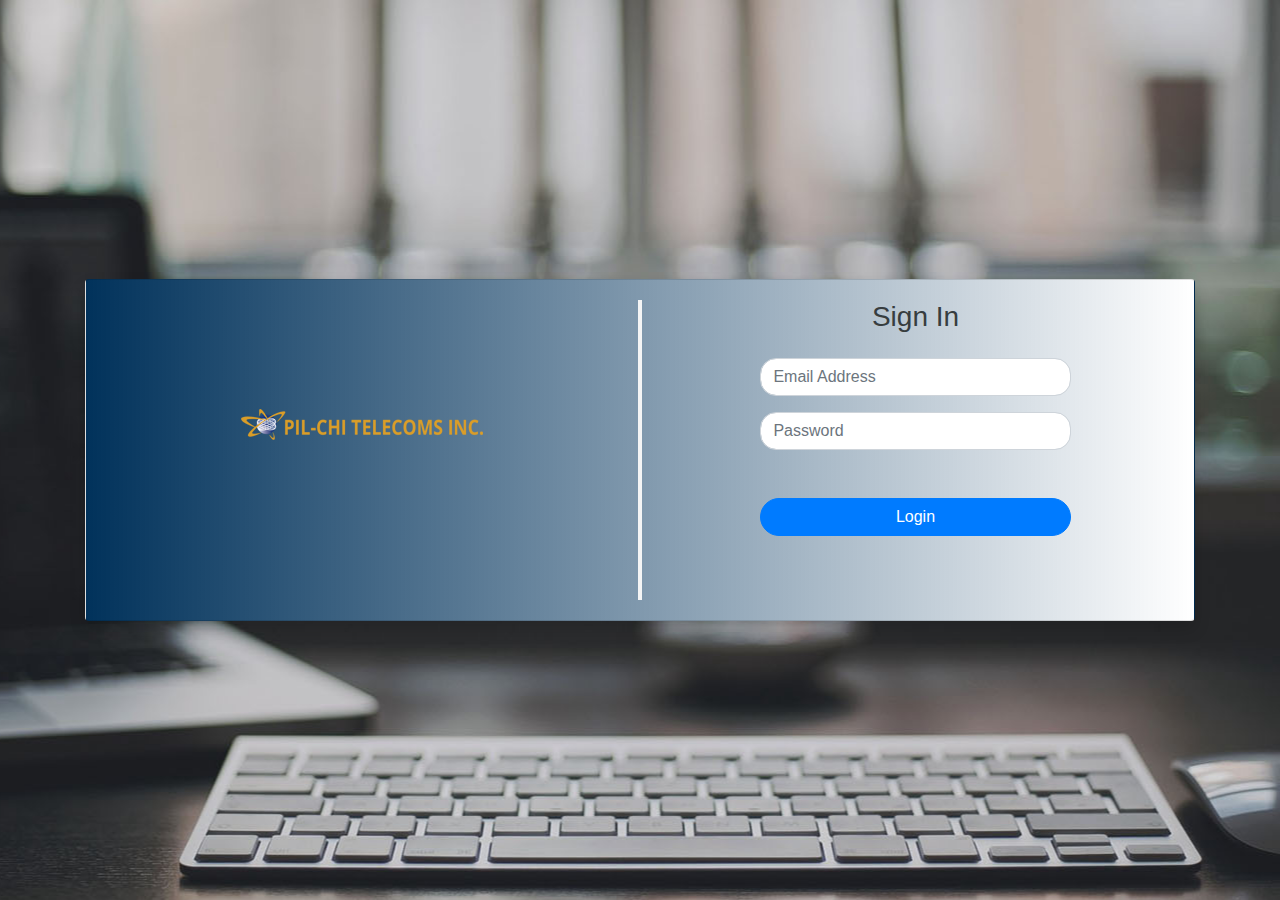
<file: login.html>
<!doctype html>
<html lang="en">
  <head>
    <!-- Required meta tags -->
    <meta charset="utf-8">
    <meta name="viewport" content="width=device-width, initial-scale=1, shrink-to-fit=no">

    <!-- Bootstrap CSS -->
    <link rel="stylesheet" href="https://stackpath.bootstrapcdn.com/bootstrap/4.3.1/css/bootstrap.min.css" integrity="sha384-ggOyR0iXCbMQv3Xipma34MD+dH/1fQ784/j6cY/iJTQUOhcWr7x9JvoRxT2MZw1T" crossorigin="anonymous">
    <link rel="stylesheet" href="css/login.css">
    <link rel="stylesheet" href="css/all.css">
    <title>Admin | Login</title>
  </head>
  <body class="text-center">
      <div class="container m-auto">
        <div class="card bg-color shadow">
            <div class="card-body">
                <div class="row">                   
                    <div class="col-md header-adjust">
                        <img src="images/pilchi-logo-copy.png" alt="logo">
                    </div>  
                    <div class="vl"></div>                
                    <div class="col-md">
                        <form action="index.html">
                            <h3 class="text-color">Sign In</h3>
                            <input type="email" class="form-control form-rounded mt-3" placeholder="Email Address">
                            <input type="password" class="form-control form-rounded mt-3" placeholder="Password">
                            <button class="btn btn-md btn-block btn-primary rounded-pill mt-5">Login</button>
                        </form>
                    </div>
                </div>
            </div>
        </div>
      </div>
    
    <!-- Optional JavaScript -->
    <!-- jQuery first, then Popper.js, then Bootstrap JS -->
    <script src="https://code.jquery.com/jquery-3.3.1.slim.min.js" integrity="sha384-q8i/X+965DzO0rT7abK41JStQIAqVgRVzpbzo5smXKp4YfRvH+8abtTE1Pi6jizo" crossorigin="anonymous"></script>
    <script src="https://cdnjs.cloudflare.com/ajax/libs/popper.js/1.14.7/umd/popper.min.js" integrity="sha384-UO2eT0CpHqdSJQ6hJty5KVphtPhzWj9WO1clHTMGa3JDZwrnQq4sF86dIHNDz0W1" crossorigin="anonymous"></script>
    <script src="https://stackpath.bootstrapcdn.com/bootstrap/4.3.1/js/bootstrap.min.js" integrity="sha384-JjSmVgyd0p3pXB1rRibZUAYoIIy6OrQ6VrjIEaFf/nJGzIxFDsf4x0xIM+B07jRM" crossorigin="anonymous"></script>
    <script src="js/all.js"></script>
  </body>
</html>
</file>
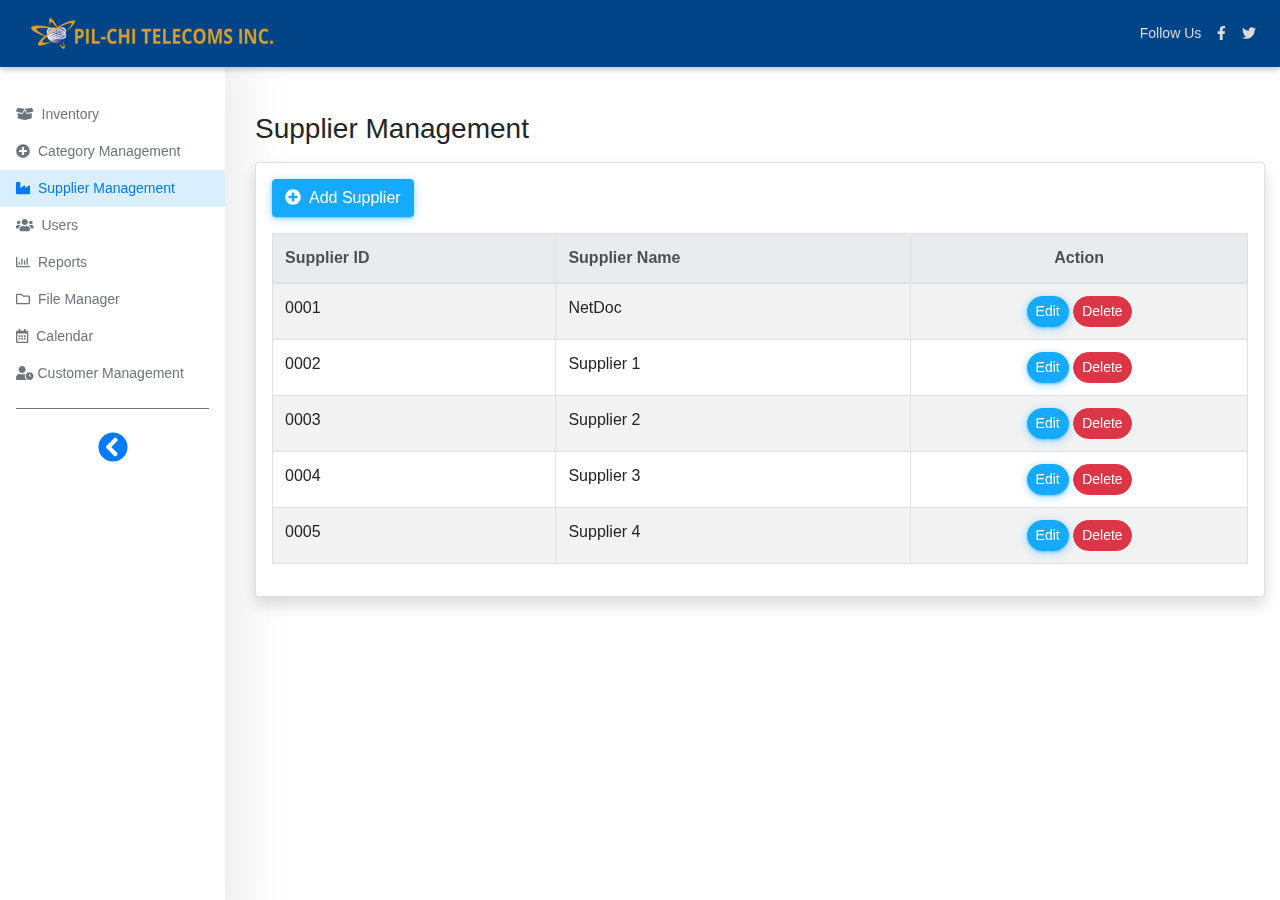
<file: supplier.html>
<!doctype html>
<html lang="en">
  <head>
    <!-- Required meta tags -->
    <meta charset="utf-8">
    <meta name="viewport" content="width=device-width, initial-scale=1, shrink-to-fit=no">

    <!-- Bootstrap CSS -->
    <link rel="stylesheet" href="https://cdnjs.cloudflare.com/ajax/libs/twitter-bootstrap/4.1.3/css/bootstrap.css">
    <link rel="stylesheet" href="https://stackpath.bootstrapcdn.com/bootstrap/4.3.1/css/bootstrap.min.css" integrity="sha384-ggOyR0iXCbMQv3Xipma34MD+dH/1fQ784/j6cY/iJTQUOhcWr7x9JvoRxT2MZw1T" crossorigin="anonymous">
    
    <link rel="stylesheet" href="https://cdn.datatables.net/1.10.20/css/dataTables.bootstrap4.min.css">
    <link rel="stylesheet" href="css/style.css">
    <link rel="stylesheet" href="css/all.css">
    <title>Admin | Portal</title>
  </head>
  <body>
    <nav class="navbar navbar-expand-md navbar-dark bg-dark">
        <a class="navbar-brand ml-2" href="#">
            <img src="images/pilchi-logo-copy.png" alt="logo">
        </a>
        <button class="navbar-toggler" type="button" data-toggle="collapse" data-target="#navbarNav" aria-controls="navbarNav" aria-expanded="false" aria-label="Toggle navigation">
        <span class="navbar-toggler-icon"></span>
        </button>
        <div class="collapse navbar-collapse justify-content-end nav-center" id="navbarNav">
            <ul class="navbar-nav">
                <li class="nav-item">
                    <a href="#" class="nav-link">Follow Us</a>
                </li>
                <li class="nav-item">
                <a class="nav-link" href="https://www.facebook.com/klickzonesph" target="_blank"><i class="fab fa-facebook-f"></i></a>
                </li>
                <li class="nav-item">
                <a class="nav-link" href="https://twitter.com/klickzones" target="_blank"><i class="fab fa-twitter"></i></a>
                </li>
            </ul>
        </div> 
    </nav>
    
    <div class=" sidebar-adjust">
        <div class="sidebar pt-5" id="sidebar-menu">
            <a href="index.html" class="nav-link link" id="link"><i class="fas fa-box-open mr-2"></i><span id="dash">Inventory</span></a>
            <a href="category.html" class="nav-link link" id="link1"><i class="fas fa-plus-circle mr-2"></i><span id="users">Category Management</span></a>
            <a href="supplier.html" class="nav-link link active" id="link3"><i class="fas fa-industry mr-2"></i><span id="act">Supplier Management</span></a>
            <a href="user.html" class="nav-link link" id="link2"><i class="fas fa-users mr-2"></i><span id="msg">Users</span></a>
            <a href="#" class="nav-link link" id="link4"><i class="far fa-chart-bar mr-2"></i><span id="report">Reports</span></a>
            <a href="#" class="nav-link link" id="link5"><i class="far fa-folder mr-2"></i><span id="file">File Manager</span></a>
            <a href="#" class="nav-link link" id="link6"><i class="far fa-calendar-alt mr-2"></i><span id="calendar">Calendar</span></a>
            <a href="#" class="nav-link link" id="link7"><i class="fas fa-user-clock mr-1"></i><span id="customer">Customer Management</span></a>
            <hr class="divider"/>
            <div class="text-center">
                <a class="rounded-circle f-size" href="#" id="toggleLeft" onclick="toggleSlide()"><i class="fas fa-chevron-circle-left"></i></a>
                <a class="rounded-circle f-size d-none" href="#" id="toggleRight" onclick="toggle()"><i class="fas fa-chevron-circle-right"></i></a>
            </div>     
        </div> <span class=""></span>
    </div>    
            
    <div class="container-fluid">
        <main class="adjust-top" id="main">
            <h3>Supplier Management</h3>
            <div class="card shadow p-3 mt-3 mb-5">
                <div class="row">
                    <div class="col-md-6 mb-3">
                        <a href="add-supplier.html" class="btn btn-primary w-auto"><i class="fas fa-plus-circle mr-2"></i>Add Supplier</a>
                    </div>
                </div>     
                <div class="table-responsive">
                    <table class="table table-bordered table-hover table-md table-striped" id="myTable">
                        <thead class="thead-light">
                            <tr>
                                <th>Supplier ID</th>
                                <th>Supplier Name</th>
                                <th class="text-center">Action</th>
                            </tr>
                        </thead>
                        <tbody>
                            <tr>
                                <td>0001</td>
                                <td>NetDoc</td>
                                <td class="text-center">
                                    <a href="#" class="btn btn-primary btn-sm rounded-pill">Edit</a>
                                    <a href="#" class="btn btn-danger btn-sm rounded-pill">Delete</a>
                                </td>
                            </tr>
                            <tr>
                                <td>0002</td>
                                <td>Supplier 1 </td>
                                <td class="text-center">
                                    <a href="#" class="btn btn-primary btn-sm rounded-pill">Edit</a>
                                    <a href="#" class="btn btn-danger btn-sm rounded-pill">Delete</a>
                                </td>
                            </tr>
                            <tr>
                                <td>0003</td>
                                <td>Supplier 2</td>
                                <td class="text-center">
                                    <a href="#" class="btn btn-primary btn-sm rounded-pill">Edit</a>
                                    <a href="#" class="btn btn-danger btn-sm rounded-pill">Delete</a>
                                </td>
                            </tr>
                            <tr>
                                <td>0004</td>
                                <td>Supplier 3  </td>
                                <td class="text-center">
                                    <a href="#" class="btn btn-primary btn-sm rounded-pill">Edit</a>
                                    <a href="#" class="btn btn-danger btn-sm rounded-pill">Delete</a>
                                </td>
                            </tr>
                            <tr>
                                <td>0005</td>
                                <td>Supplier 4  </td>
                                <td class="text-center">
                                    <a href="#" class="btn btn-primary btn-sm rounded-pill">Edit</a>
                                    <a href="#" class="btn btn-danger btn-sm rounded-pill">Delete</a>
                                </td>
                        </tbody>
                    </table>
                </div>
            </div>
        </main>
    </div>
    
    <!-- Optional JavaScript -->
    <!-- jQuery first, then Popper.js, then Bootstrap JS -->
    <script src="https://code.jquery.com/jquery-3.3.1.js"></script>
    <script src="https://code.jquery.com/jquery-3.3.1.slim.min.js" integrity="sha384-q8i/X+965DzO0rT7abK41JStQIAqVgRVzpbzo5smXKp4YfRvH+8abtTE1Pi6jizo" crossorigin="anonymous"></script>
    <script src="https://cdnjs.cloudflare.com/ajax/libs/popper.js/1.14.7/umd/popper.min.js" integrity="sha384-UO2eT0CpHqdSJQ6hJty5KVphtPhzWj9WO1clHTMGa3JDZwrnQq4sF86dIHNDz0W1" crossorigin="anonymous"></script>
    <script src="https://stackpath.bootstrapcdn.com/bootstrap/4.3.1/js/bootstrap.min.js" integrity="sha384-JjSmVgyd0p3pXB1rRibZUAYoIIy6OrQ6VrjIEaFf/nJGzIxFDsf4x0xIM+B07jRM" crossorigin="anonymous"></script>
    <script type="text/javascript" charset="utf8" src="https://cdn.datatables.net/1.10.20/js/jquery.dataTables.js"></script>
    <script src="https://cdn.datatables.net/1.10.20/js/jquery.dataTables.min.js"></script>
    <script src="https://cdn.datatables.net/1.10.20/js/dataTables.bootstrap4.min.js"></script>
    <script src="js/script.js"></script>
    <script src="js/all.js"></script>
  </body>
</html>
</file>
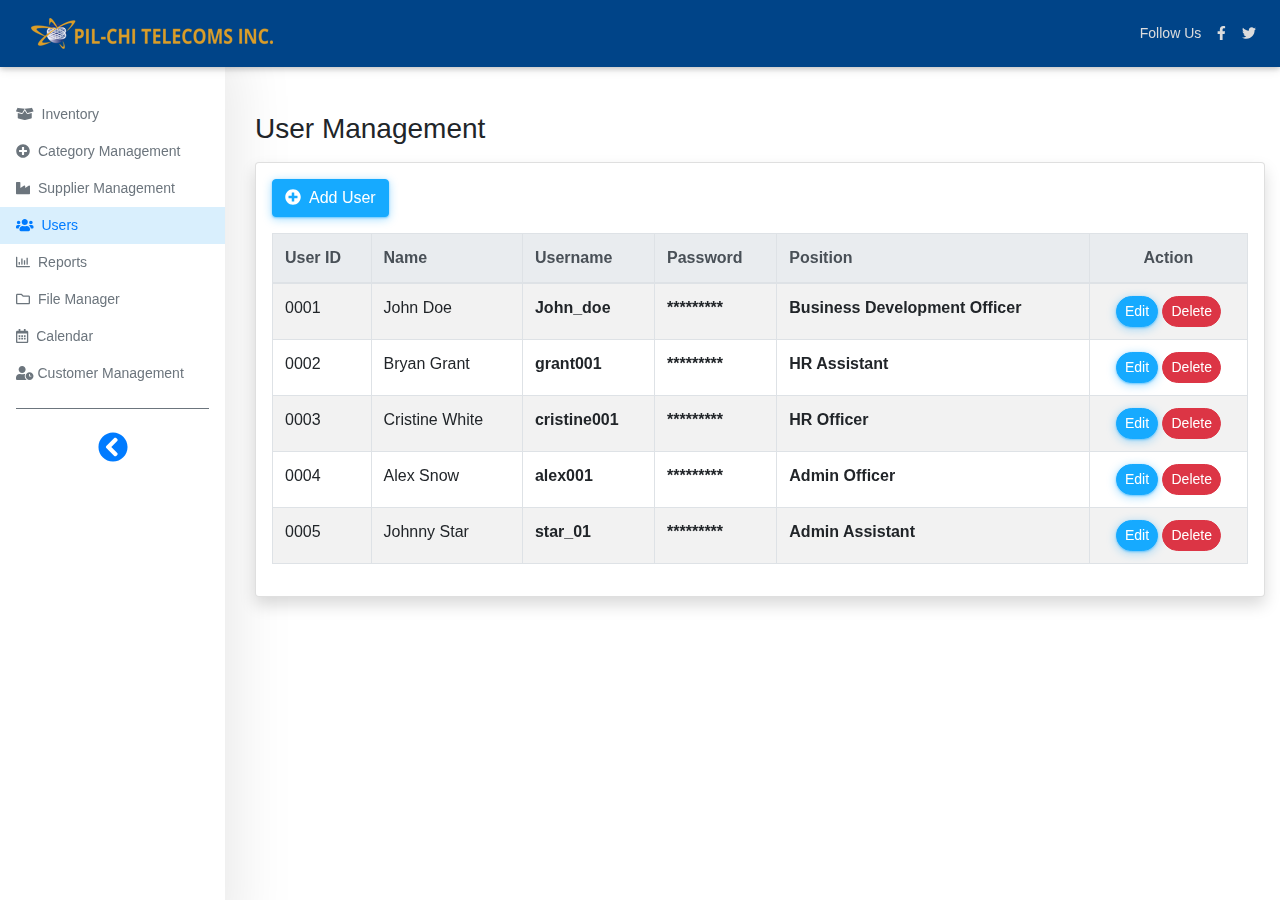
<file: user.html>
<!doctype html>
<html lang="en">
  <head>
    <!-- Required meta tags -->
    <meta charset="utf-8">
    <meta name="viewport" content="width=device-width, initial-scale=1, shrink-to-fit=no">

    <!-- Bootstrap CSS -->
    <link rel="stylesheet" href="https://cdnjs.cloudflare.com/ajax/libs/twitter-bootstrap/4.1.3/css/bootstrap.css">
    <link rel="stylesheet" href="https://stackpath.bootstrapcdn.com/bootstrap/4.3.1/css/bootstrap.min.css" integrity="sha384-ggOyR0iXCbMQv3Xipma34MD+dH/1fQ784/j6cY/iJTQUOhcWr7x9JvoRxT2MZw1T" crossorigin="anonymous">
    
    <link rel="stylesheet" href="https://cdn.datatables.net/1.10.20/css/dataTables.bootstrap4.min.css">
    <link rel="stylesheet" href="css/style.css">
    <link rel="stylesheet" href="css/all.css">
    <title>Admin | Portal</title>
  </head>
  <body>
    <nav class="navbar navbar-expand-md navbar-dark bg-dark">
        <a class="navbar-brand ml-2" href="#">
            <img src="images/pilchi-logo-copy.png" alt="logo">
        </a>
        <button class="navbar-toggler" type="button" data-toggle="collapse" data-target="#navbarNav" aria-controls="navbarNav" aria-expanded="false" aria-label="Toggle navigation">
        <span class="navbar-toggler-icon"></span>
        </button>
        <div class="collapse navbar-collapse justify-content-end nav-center" id="navbarNav">
            <ul class="navbar-nav">
                <li class="nav-item">
                    <a href="#" class="nav-link">Follow Us</a>
                </li>
                <li class="nav-item">
                <a class="nav-link" href="https://www.facebook.com/klickzonesph" target="_blank"><i class="fab fa-facebook-f"></i></a>
                </li>
                <li class="nav-item">
                <a class="nav-link" href="https://twitter.com/klickzones" target="_blank"><i class="fab fa-twitter"></i></a>
                </li>
            </ul>
        </div> 
    </nav>
    
    <div class=" sidebar-adjust">
        <div class="sidebar pt-5" id="sidebar-menu">
            <a href="index.html" class="nav-link link" id="link"><i class="fas fa-box-open mr-2"></i><span id="dash">Inventory</span></a>
            <a href="category.html" class="nav-link link" id="link1"><i class="fas fa-plus-circle mr-2"></i><span id="users">Category Management</span></a>
            <a href="supplier.html" class="nav-link link" id="link3"><i class="fas fa-industry mr-2"></i><span id="act">Supplier Management</span></a>
            <a href="user.html" class="nav-link link active" id="link2"><i class="fas fa-users mr-2"></i><span id="msg">Users</span></a>
            <a href="#" class="nav-link link" id="link4"><i class="far fa-chart-bar mr-2"></i><span id="report">Reports</span></a>
            <a href="#" class="nav-link link" id="link5"><i class="far fa-folder mr-2"></i><span id="file">File Manager</span></a>
            <a href="#" class="nav-link link" id="link6"><i class="far fa-calendar-alt mr-2"></i><span id="calendar">Calendar</span></a>
            <a href="#" class="nav-link link" id="link7"><i class="fas fa-user-clock mr-1"></i><span id="customer">Customer Management</span></a>
            <hr class="divider"/>
            <div class="text-center">
                <a class="rounded-circle f-size" href="#" id="toggleLeft" onclick="toggleSlide()"><i class="fas fa-chevron-circle-left"></i></a>
                <a class="rounded-circle f-size d-none" href="#" id="toggleRight" onclick="toggle()"><i class="fas fa-chevron-circle-right"></i></a>
            </div>     
        </div> <span class=""></span>
    </div>    
            
    <div class="container-fluid">
        <main class="adjust-top" id="main">
            <h3>User Management</h3>
            <div class="card shadow p-3 mt-3 mb-5">
                <div class="row">
                    <div class="col-md-6 mb-3">
                        <a href="add-user.html" class="btn btn-primary w-auto"><i class="fas fa-plus-circle mr-2"></i>Add User</a>
                    </div>
                </div>     
                <div class="table-responsive">
                    <table class="table table-bordered table-hover table-md table-striped" id="myTable">
                        <thead class="thead-light">
                            <tr>
                                <th>User ID</th>
                                <th>Name</th>
                                <th>Username</th>
                                <th>Password</th>
                                <th>Position</th>
                                <th class="text-center">Action</th>
                            </tr>
                        </thead>
                        <tbody>
                            <tr>
                                <td>0001</td>
                                <td>John Doe</td>
                                <th>John_doe</th>
                                <th>*********</th>
                                <th>Business Development Officer</th>
                                <td class="text-center">
                                    <a href="#" class="btn btn-primary btn-sm rounded-pill">Edit</a>
                                    <a href="#" class="btn btn-danger btn-sm rounded-pill">Delete</a>
                                </td>
                            </tr>
                            <tr>
                                <td>0002</td>
                                <td>Bryan Grant</td>
                                <th>grant001</th>
                                <th>*********</th>
                                <th>HR Assistant</th>
                                <td class="text-center">
                                    <a href="#" class="btn btn-primary btn-sm rounded-pill">Edit</a>
                                    <a href="#" class="btn btn-danger btn-sm rounded-pill">Delete</a>
                                </td>
                            </tr>
                            <tr>
                                <td>0003</td>
                                <td>Cristine White</td>
                                <th>cristine001</th>
                                <th>*********</th>
                                <th>HR Officer</th>
                                <td class="text-center">
                                    <a href="#" class="btn btn-primary btn-sm rounded-pill">Edit</a>
                                    <a href="#" class="btn btn-danger btn-sm rounded-pill">Delete</a>
                                </td>
                            </tr>
                            <tr>
                                <td>0004</td>
                                <td>Alex Snow</td>
                                <th>alex001</th>
                                <th>*********</th>
                                <th>Admin Officer</th>
                                <td class="text-center">
                                    <a href="#" class="btn btn-primary btn-sm rounded-pill">Edit</a>
                                    <a href="#" class="btn btn-danger btn-sm rounded-pill">Delete</a>
                                </td>
                            </tr>
                            <tr>
                                <td>0005</td>
                                <td>Johnny Star</td>
                                <th>star_01</th>
                                <th>*********</th>
                                <th>Admin Assistant</th>
                                <td class="text-center">
                                    <a href="#" class="btn btn-primary btn-sm rounded-pill">Edit</a>
                                    <a href="#" class="btn btn-danger btn-sm rounded-pill">Delete</a>
                                </td>
                        </tbody>
                    </table>
                </div>
            </div>
        </main>
    </div>
    
    <!-- Optional JavaScript -->
    <!-- jQuery first, then Popper.js, then Bootstrap JS -->
    <script src="https://code.jquery.com/jquery-3.3.1.js"></script>
    <script src="https://code.jquery.com/jquery-3.3.1.slim.min.js" integrity="sha384-q8i/X+965DzO0rT7abK41JStQIAqVgRVzpbzo5smXKp4YfRvH+8abtTE1Pi6jizo" crossorigin="anonymous"></script>
    <script src="https://cdnjs.cloudflare.com/ajax/libs/popper.js/1.14.7/umd/popper.min.js" integrity="sha384-UO2eT0CpHqdSJQ6hJty5KVphtPhzWj9WO1clHTMGa3JDZwrnQq4sF86dIHNDz0W1" crossorigin="anonymous"></script>
    <script src="https://stackpath.bootstrapcdn.com/bootstrap/4.3.1/js/bootstrap.min.js" integrity="sha384-JjSmVgyd0p3pXB1rRibZUAYoIIy6OrQ6VrjIEaFf/nJGzIxFDsf4x0xIM+B07jRM" crossorigin="anonymous"></script>
    <script type="text/javascript" charset="utf8" src="https://cdn.datatables.net/1.10.20/js/jquery.dataTables.js"></script>
    <script src="https://cdn.datatables.net/1.10.20/js/jquery.dataTables.min.js"></script>
    <script src="https://cdn.datatables.net/1.10.20/js/dataTables.bootstrap4.min.js"></script>
    <script src="js/script.js"></script>
    <script src="js/all.js"></script>
  </body>
</html>
</file>
<file: css/style.css>
html, body {
    font-family: sans-serif, serif;
    font-size: 16px;
    height: 100%;
    width: 100%;
    margin: 0;
    padding: 0;
}

.navbar {
    position: fixed;
    width: 100%;
    box-shadow: 0 2px 5px 0 rgba(0,0,0,.16), 0 2px 10px 0 rgba(0,0,0,.12);
    font-weight: 300;
    z-index: 2;
}

.bg-dark {
    background: #004488 !important;
}


.sidebar {
    height: 100%;
    background: #fff;
    position: fixed;
    top: 0;
    bottom: 0;
    width: 225px;
    transition: .5s;
    box-shadow: 7px 0 60px rgba(0,0,0,0.10);
}

main {
    transition: .5s;
}

.sidebar-adjust {
    display: flex;
    padding-left: 0;
    padding-right: 0;
}

.sidebar, .nav {
    margin-top: 3rem;
    flex-direction: column;
}

.navbar-dark .navbar-nav .nav-link {
    color: #dcdcdc !important;
}

.navbar-dark .navbar-nav .nav-link:hover {
    color: #fff !important;
    transition: all .2s;
}


.nav-link {
    color: #6c757d;
    font-size: 14px;
}

.btn-primary {
    color: #fff;
    background-color: #16aaff;
    border-color: #16aaff;
    box-shadow: 0 0.125rem 0.625rem rgba(22,170,255,0.4), 0 0.0625rem 0.125rem rgba(22,170,255,0.5);
}

.btn-primary:hover {
    color: #fff;
    background-color: #0098ef;
    border-color: #0098ef;
}

.active {
    color: #007bff;
    background-color: #d9effd;
}

.link:hover {
    display: block;
    background-color: #d9effd;
}

.link {
    transition: .2s;
}

.nav {
    padding-top: 1rem;
    margin-left: 1rem;
}

.adjust-top {
    margin-top: 7rem;
    margin-left: 15rem;
}

.shadow {
    box-shadow: 0 0.5rem 1rem rgba(0, 0, 0, 0.15) !important;
}

.icon-size {
    font-size: 2rem;
}

.icon-color {
    color: #3FC5F0;
}

.icon-color-1 {
    color: #64e291;
}

.header-card {
    color: #005395;
}

.divider {
    border-top: 1px solid #6c757d;
    margin: 1rem 1rem 1rem;
}

.f-size {
    font-size: 30px;
}

.form-user{
    border-radius: 10rem;
}

@media (max-width: 576px) {
    .sidebar {
        margin-top: 2rem;
        width: 0;
    }

    .navbar-brand, img {
        width: 200px;
    }

    .adjust-top {
        margin-top: 5rem;
    }

    .navbar-nav {
        text-align: center;
    }
}

/* @media(min-width: 768px) {
    .sidebar, .nav-item-adjust, .nav-link-adjust  {
        text-align: center;
        padding: .75rem 1rem;
        width: 6.5rem;
        display: block;
        margin-left: 0;
    }

    .nav-link-adjust {
        margin-left: -3rem;
    }

} */
</file>
<file: css/login.css>
html, body {
    display: flex;
    align-items: center;
    font-family: sans-serif, serif;
    font-size: 16px;
    height: 100%;
    width: 100%;
    margin: auto;
    padding: 0;
    background: url('../images/bg-laptop.jpg') no-repeat center center;
}

.form-control, .btn-block {
    width: 60% !important;
    display: inline-block;
}

.form-rounded {
    border-radius: 1rem;
}

.bg-color { 
    background-image: linear-gradient(to left, rgba(255,0,0,0), rgba(1,50,91,1));
}

.vl {
    border-left: 4px solid #f5f5f5;
    height: 300px;
}

.header-adjust {
    margin-top: 6.5rem;
}

.text-color {
    color: #373d3f;
}

.shadow {
    box-shadow: 0 0.5rem 1rem rgba(0, 0, 0, 0.15) !important;
}
</file>
